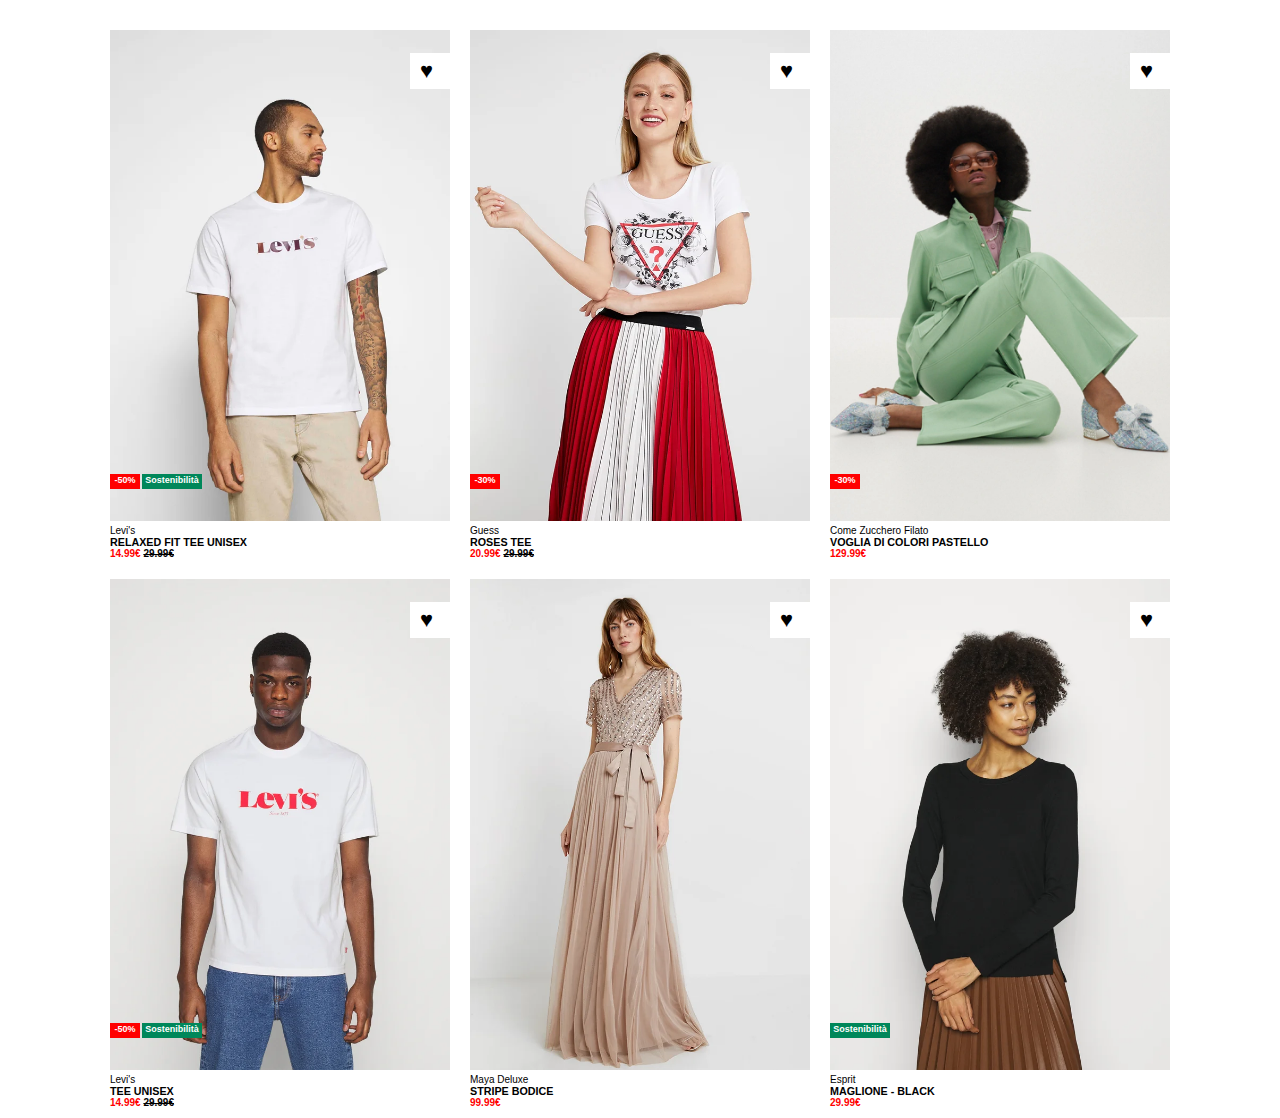
<file: index.html>
<!DOCTYPE html>
<html lang="it">
  <head>
    <meta charset="UTF-8" />
    <meta http-equiv="X-UA-Compatible" content="IE=edge" />
    <meta name="viewport" content="width=device-width, initial-scale=1.0" />
    <title>Boolando</title>
    <link rel="stylesheet" href="style.css" />
  </head>
  <body>
    <section>
      <div class="container">
        <div class="flex-container">
          <div class="box">
            <div class="product">
              <img src="img/1.webp" alt="" />
              <p>Levi's</p>
              <h6>RELAXED FIT TEE UNISEX</h6>
              <p>
                <span class="red-txt">14.99€</span>
                <span class="deleted-txt"> 29.99€</span>
              </p>
              <span class="discount"> -50&percnt; </span>
              <span class="sosten"> Sostenibilità</span>
              <span class="heart">&hearts;</span>
            </div>
          </div>
          <div class="box">
            <div class="product">
              <img src="img/2.webp" alt="" />
              <p>Guess</p>
              <h6>ROSES TEE</h6>
              <p>
                <span class="red-txt">20.99€</span>
                <span class="deleted-txt"> 29.99€</span>
              </p>
              <span class="discount"> -30&percnt; </span>
              <span class="heart">&hearts;</span>
            </div>
          </div>
          <div class="box">
            <div class="product">
              <img src="img/3.webp" alt="" />
              <p>Come Zucchero Filato</p>
              <h6>VOGLIA DI COLORI PASTELLO</h6>
              <p><span class="red-txt">129.99€</span></p>
              <span class="discount"> -30&percnt; </span>
              <span class="heart">&hearts;</span>
            </div>
          </div>
          <div class="box">
            <div class="product">
              <img src="img/4.webp" alt="" />
              <p>Levi's</p>
              <h6>TEE UNISEX</h6>
              <p>
                <span class="red-txt">14.99€</span>
                <span class="deleted-txt"> 29.99€</span>
              </p>
              <span class="discount"> -50&percnt; </span>
              <span class="sosten"> Sostenibilità</span>
              <span class="heart">&hearts;</span>
            </div>
          </div>
          <div class="box">
            <div class="product">
              <img src="img/5.webp" alt="" />
              <p>Maya Deluxe</p>
              <h6>STRIPE BODICE</h6>
              <p><span class="red-txt">99.99€</span></p>
              <span class="heart">&hearts;</span>
            </div>
          </div>
          <div class="box">
            <div class="product">
              <img src="img/6.webp" alt="" />
              <p>Esprit</p>
              <h6>MAGLIONE - BLACK</h6>
              <p><span class="red-txt">29.99€</span></p>
              <span class="sosten onebadge"> Sostenibilità</span>
              <span class="heart">&hearts;</span>
            </div>
          </div>
        </div>
      </div>
    </section>
  </body>
</html>
</file>
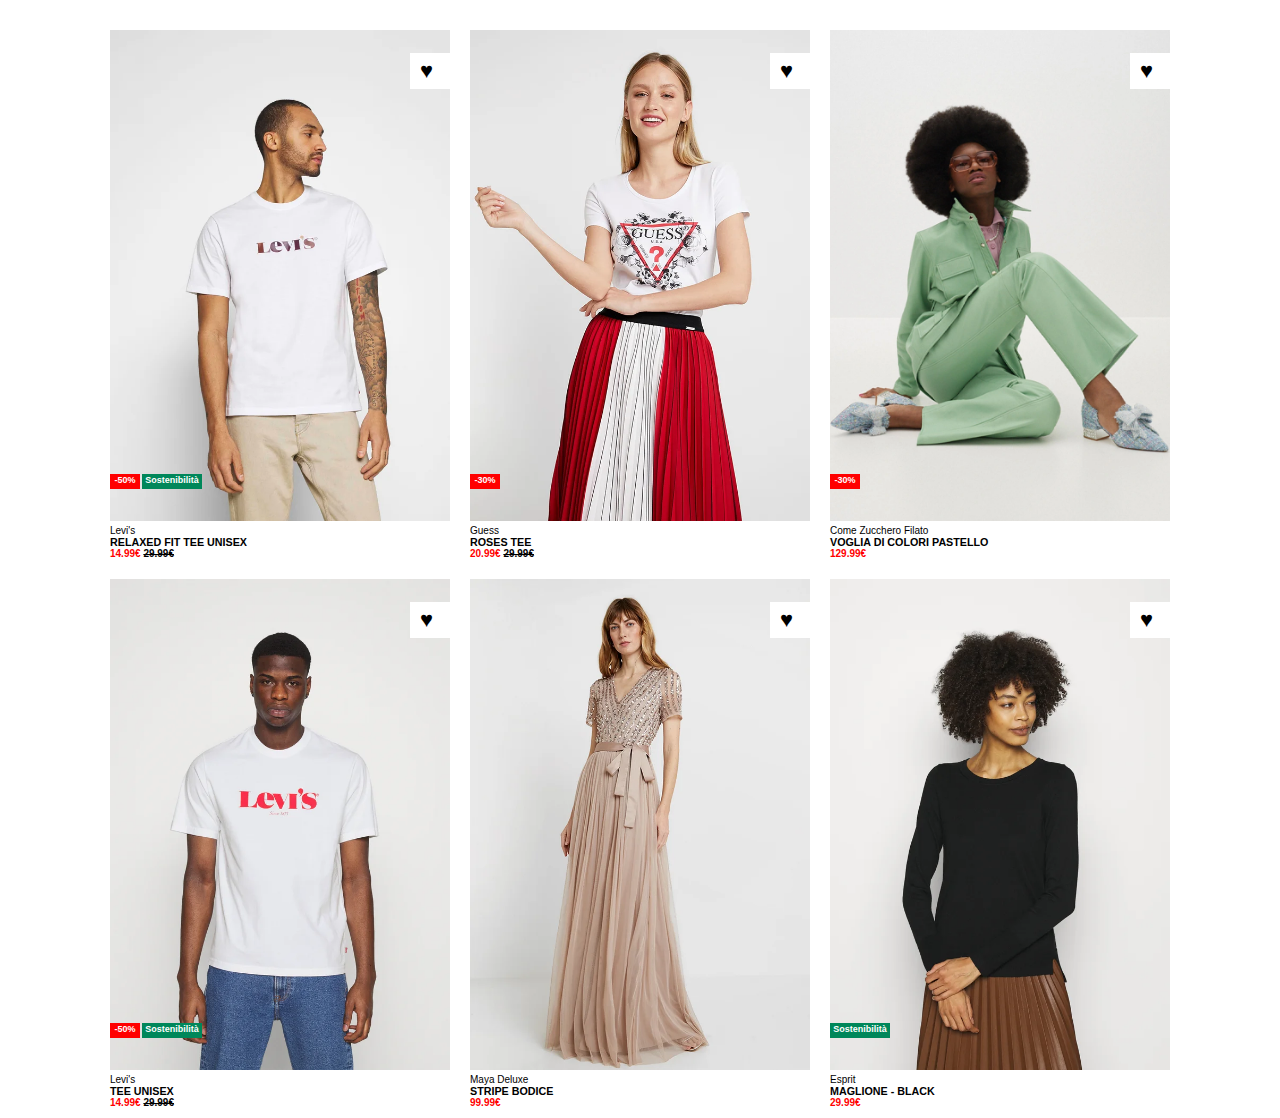
<file: bonus/index.html>
<!DOCTYPE html>
<html lang="it">
  <head>
    <meta charset="UTF-8" />
    <meta http-equiv="X-UA-Compatible" content="IE=edge" />
    <meta name="viewport" content="width=device-width, initial-scale=1.0" />
    <title>Boolando</title>
    <link rel="stylesheet" href="style.css" />
  </head>
  <body>
    <section>
      <div class="container">
        <div class="flex-container">
          <div class="box">
            <div class="product">
              <img class="img1" src="img/1.webp" alt="" />
              <img  src="img/1b.webp" alt="">
              <p>Levi's</p>
              <h6>RELAXED FIT TEE UNISEX</h6>
              <p>
                <span class="red-txt">14.99€</span>
                <span class="deleted-txt"> 29.99€</span>
              </p>
              <span class="discount"> -50&percnt; </span>
              <span class="sosten"> Sostenibilità</span>
              <span class="heart">&hearts;</span>
            </div>
          </div>
          <div class="box">
            <div class="product">
              <img class="img1" src="img/2.webp" alt="" />
              <img  src="img/2b.webp" alt="">
              <p>Guess</p>
              <h6>ROSES TEE</h6>
              <p>
                <span class="red-txt">20.99€</span>
                <span class="deleted-txt"> 29.99€</span>
              </p>
              <span class="discount"> -30&percnt; </span>
              <span class="heart">&hearts;</span>
            </div>
          </div>
          <div class="box">
            <div class="product">
              <img class="img1" src="img/3.webp" alt="" />
              <img  src="img/3b.webp" alt="">
              <p>Come Zucchero Filato</p>
              <h6>VOGLIA DI COLORI PASTELLO</h6>
              <p><span class="red-txt">129.99€</span></p>
              <span class="discount"> -30&percnt; </span>
              <span class="heart">&hearts;</span>
            </div>
          </div>
          <div class="box">
            <div class="product">
              <img class="img1" src="img/4.webp" alt="" />
              <img  src="img/4b.webp" alt="">
              <p>Levi's</p>
              <h6>TEE UNISEX</h6>
              <p>
                <span class="red-txt">14.99€</span>
                <span class="deleted-txt"> 29.99€</span>
              </p>
              <span class="discount"> -50&percnt; </span>
              <span class="sosten"> Sostenibilità</span>
              <span class="heart">&hearts;</span>
            </div>
          </div>
          <div class="box">
            <div class="product">
              <img class="img1" src="img/5.webp" alt="" />
              <img  src="img/5b.webp" alt="">
              <p>Maya Deluxe</p>
              <h6>STRIPE BODICE</h6>
              <p><span class="red-txt">99.99€</span></p>
              <span class="heart">&hearts;</span>
            </div>
          </div>
          <div class="box">
            <div class="product">
              <img class="img1" src="img/6.webp" alt="" />
              <img  src="img/6b.webp" alt="">
              <p>Esprit</p>
              <h6>MAGLIONE - BLACK</h6>
              <p><span class="red-txt">29.99€</span></p>
              <span class="sosten onebadge"> Sostenibilità</span>
              <span class="heart">&hearts;</span>
            </div>
          </div>
        </div>
      </div>
    </section>
  </body>
</html>
</file>
<file: style.css>
/* reset */
* {
  box-sizing: border-box;
  margin: 0;
  padding: 0;
}
/* commons */
body {
  background-color: #ffffff;
  font-family: -apple-system, BlinkMacSystemFont, "Segoe UI", Roboto, Oxygen,
    Ubuntu, Cantarell, "Open Sans", "Helvetica Neue", sans-serif;
}
p {
  font-size: 10px;
}
img {
  width: 100%;
}
.red-txt {
  color: red;
}
.deleted-txt {
  text-decoration: line-through;
}
span {
  font-weight: bolder;
}
.discount {
  background-color: red;
  color: white;
  position: absolute;
  bottom: 80px;
  font-size: 9px;
  text-align: center;
  border: 1px solid red;
  width: 30px;
  height: 15px;
}
.sosten {
  background-color: #00875a;
  color: white;
  position: absolute;
  bottom: 80px;
  left: 42px;
  font-size: 9px;
  text-align: center;
  border: 1px solid #00875a;
  width: 60px;
  height: 15px;
}
.onebadge {
  left: 10px;
}
.heart {
  color: black;
  background-color: white;
  cursor: pointer;
  position: absolute;
  bottom: 480px;
  left: 310px;
  width: 100%;
  font-size: 22px;
  padding-left: 10px;
  padding-right: 10px;
  padding-top: 5px;
  padding-bottom: 5px;
}
.heart:hover {
  color: red;
}

/* layout */
.container {
  max-width: 1100px;
  margin: 0 auto;
  padding: 0 10px;
}
.flex-container {
  display: flex;
  flex-wrap: wrap;
  margin-top: 20px;
}
.box {
  width: calc(100% / 3);
  padding: 10px;
  position: relative;
}
</file>
<file: bonus/style.css>
/* reset */
* {
  box-sizing: border-box;
  margin: 0;
  padding: 0;
}
/* commons */
body {
  background-color: #ffffff;
  font-family: -apple-system, BlinkMacSystemFont, "Segoe UI", Roboto, Oxygen,
    Ubuntu, Cantarell, "Open Sans", "Helvetica Neue", sans-serif;
}
p {
  font-size: 10px;
}
img {
  width: 100%;
}
.red-txt {
  color: red;
}
.deleted-txt {
  text-decoration: line-through;
}
span {
  font-weight: bolder;
}
.discount {
  background-color: red;
  color: white;
  position: absolute;
  bottom: 80px;
  font-size: 9px;
  text-align: center;
  border: 1px solid red;
  width: 30px;
  height: 15px;
}
.sosten {
  background-color: #00875a;
  color: white;
  position: absolute;
  bottom: 80px;
  left: 42px;
  font-size: 9px;
  text-align: center;
  border: 1px solid #00875a;
  width: 60px;
  height: 15px;
}
.onebadge {
  left: 10px;
}
.heart {
  color: black;
  background-color: white;
  cursor: pointer;
  position: absolute;
  bottom: 480px;
  left: 310px;
  width: 100%;
  font-size: 22px;
  padding-left: 10px;
  padding-right: 10px;
  padding-top: 5px;
  padding-bottom: 5px;
  transition: 0.5s
}
.heart:hover {
  color: red;
  transition: 0.5s
}

/* layout */
.container {
  max-width: 1100px;
  margin: 0 auto;
  padding: 0 10px;
}
.flex-container {
  display: flex;
  flex-wrap: wrap;
  margin-top: 20px;
  justify-content: space-between;
}
.box {
  width: calc(100% / 3);
  padding: 10px;
  position: relative;
}
/* Sezione cambio immagini */
.img1{
position: absolute;
right: 0;
width: 339.98px;
height:491.06px;
margin-right: 10px;
transition: 0.5s
}
.img1:hover{
  opacity: 0;
  position: absolute;
  transition: 0.5s
 
}
</file>
